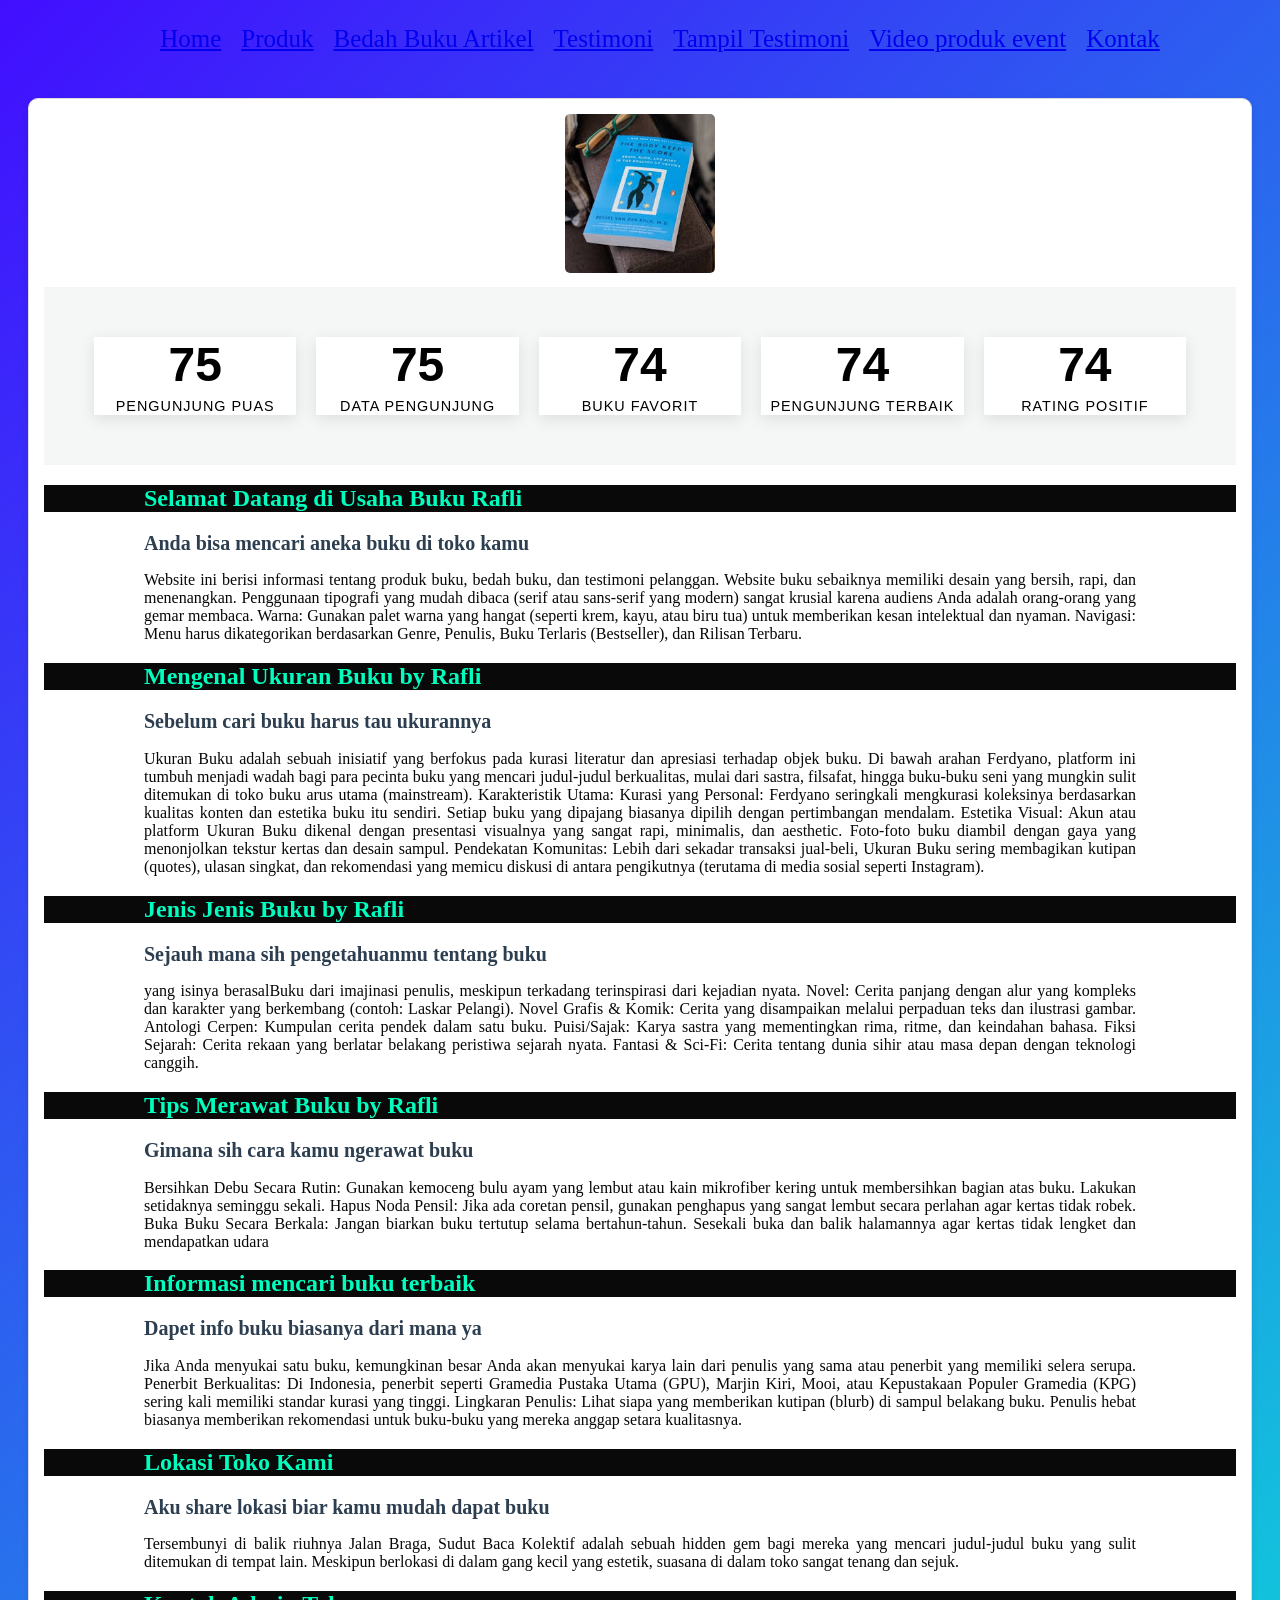
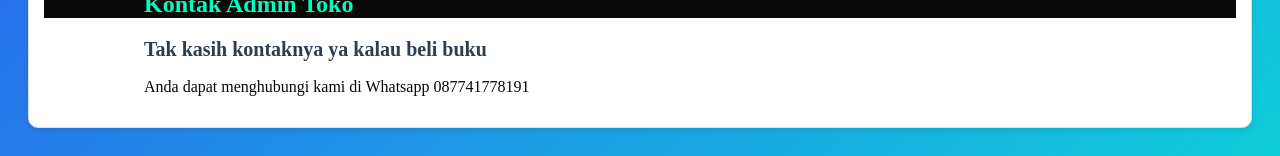
<file: Index.html>
<!DOCTYPE html>
<html lang="id">
<head>
<meta charset="UTF-8">
<meta name="viewport" content="width=device-width, initial-scale=1.0">
<title>Profile Usaha Buku Rafli</title>
<link rel ="stylesheet" href ="style.css"/>
<nav class="navbar">
  <ul>
    <li><a href="Index.html">Home</a></li>
    <li><a href="produk.html">Produk</a></li>
    <li><a href="Bedah Buku Artikel.html">Bedah Buku Artikel</a></li>
    <li><a href="Testimoni.html">Testimoni</a></li>
    <li><a href="Tampil Testimoni.html">Tampil Testimoni</a></li>
    <li><a href="Video Produk Event.html">Video produk event</a></li>
    <li><a href="Kontak.html">Kontak</a></li>
   </ul>
   </nav>
</head>
<body>
  <section class="daftar-produk">
  <div class="produk">
  <img src="Image/download.jfif">
 <div class="container">
  <div class="stat-card">
    <span class="counter" data-target="100">0</span>
    <span class="label">Pengunjung Puas</span>
  </div>

  <div class="stat-card">
    <span class="counter" data-target="99">0</span>
    <span class="label">Data Pengunjung</span>
  </div>

  <div class="stat-card">
    <span class="counter" data-target="99">0</span>
    <span class="label">Buku Favorit</span>
  </div>

  <div class="stat-card">
    <span class="counter" data-target="95">0</span>
    <span class="label">Pengunjung Terbaik</span>
  </div>

  <div class="stat-card">
    <span class="counter" data-target="99">0</span>
    <span class="label">Rating Positif</span>
  </div>
</div>
<script>
  const counters = document.querySelectorAll('.counter');
  
  counters.forEach(counter => {
    const updateCount = () => {
      const target = +counter.getAttribute('data-target');
      const count = +counter.innerText;
      
      // Mengatur durasi animasi agar halus
      const speed = 150; 
      const increment = target / speed;

      if (count < target) {
        counter.innerText = Math.ceil(count + increment);
        setTimeout(updateCount, 15);
      } else {
        counter.innerText = target;
      }
    };

    updateCount();
  });
</script>
    <h1>Selamat Datang di Usaha Buku Rafli</h1>
    <h2>Anda bisa mencari aneka buku di toko kamu</h2>
<p>Website ini berisi informasi tentang produk buku, bedah
buku, dan testimoni pelanggan. Website buku sebaiknya memiliki desain yang bersih, rapi, dan menenangkan. Penggunaan tipografi yang mudah dibaca (serif atau sans-serif yang modern) sangat krusial karena audiens Anda adalah orang-orang yang gemar membaca.
Warna: Gunakan palet warna yang hangat (seperti krem, kayu, atau biru tua) untuk memberikan kesan intelektual dan nyaman.
Navigasi: Menu harus dikategorikan berdasarkan Genre, Penulis, Buku Terlaris (Bestseller), dan Rilisan Terbaru.</p>

<h1>Mengenal Ukuran Buku by Rafli</h1>
 <h2>Sebelum cari buku harus tau ukurannya</h2>
<p>Ukuran Buku adalah sebuah inisiatif yang berfokus pada kurasi literatur dan apresiasi terhadap objek buku. Di bawah arahan Ferdyano, platform ini tumbuh menjadi wadah bagi para pecinta buku yang mencari judul-judul berkualitas, mulai dari sastra, filsafat, hingga buku-buku seni yang mungkin sulit ditemukan di toko buku arus utama (mainstream).
Karakteristik Utama:
Kurasi yang Personal: Ferdyano seringkali mengkurasi koleksinya berdasarkan kualitas konten dan estetika buku itu sendiri. Setiap buku yang dipajang biasanya dipilih dengan pertimbangan mendalam.
Estetika Visual: Akun atau platform Ukuran Buku dikenal dengan presentasi visualnya yang sangat rapi, minimalis, dan aesthetic. Foto-foto buku diambil dengan gaya yang menonjolkan tekstur kertas dan desain sampul.
Pendekatan Komunitas: Lebih dari sekadar transaksi jual-beli, Ukuran Buku sering membagikan kutipan (quotes), ulasan singkat, dan rekomendasi yang memicu diskusi di antara pengikutnya (terutama di media sosial seperti Instagram).</p>
<h1>Jenis Jenis Buku by Rafli</h1>
 <h2>Sejauh mana sih pengetahuanmu tentang buku</h2>
<p> yang isinya berasalBuku dari imajinasi penulis, meskipun terkadang terinspirasi dari kejadian nyata.
Novel: Cerita panjang dengan alur yang kompleks dan karakter yang berkembang (contoh: Laskar Pelangi).
Novel Grafis & Komik: Cerita yang disampaikan melalui perpaduan teks dan ilustrasi gambar.
Antologi Cerpen: Kumpulan cerita pendek dalam satu buku.
Puisi/Sajak: Karya sastra yang mementingkan rima, ritme, dan keindahan bahasa.
Fiksi Sejarah: Cerita rekaan yang berlatar belakang peristiwa sejarah nyata.
Fantasi & Sci-Fi: Cerita tentang dunia sihir atau masa depan dengan teknologi canggih.</p>
<h1>Tips Merawat Buku by Rafli</h1>
 <h2>Gimana sih cara kamu ngerawat buku</h2>
<p>Bersihkan Debu Secara Rutin: Gunakan kemoceng bulu ayam yang lembut atau kain mikrofiber kering untuk membersihkan bagian atas buku. Lakukan setidaknya seminggu sekali.
Hapus Noda Pensil: Jika ada coretan pensil, gunakan penghapus yang sangat lembut secara perlahan agar kertas tidak robek.
Buka Buku Secara Berkala: Jangan biarkan buku tertutup selama bertahun-tahun. Sesekali buka dan balik halamannya agar kertas tidak lengket dan mendapatkan udara</p>
<H1>Informasi mencari buku terbaik </H1>
 <h2>Dapet info buku biasanya dari mana ya</h2>
<p>Jika Anda menyukai satu buku, kemungkinan besar Anda akan menyukai karya lain dari penulis yang sama atau penerbit yang memiliki selera serupa.
Penerbit Berkualitas: Di Indonesia, penerbit seperti Gramedia Pustaka Utama (GPU), Marjin Kiri, Mooi, atau Kepustakaan Populer Gramedia (KPG) sering kali memiliki standar kurasi yang tinggi.
Lingkaran Penulis: Lihat siapa yang memberikan kutipan (blurb) di sampul belakang buku. Penulis hebat biasanya memberikan rekomendasi untuk buku-buku yang mereka anggap setara kualitasnya.</p>
<h1>Lokasi Toko Kami</h1>
 <h2>Aku share lokasi biar kamu mudah dapat buku</h2>
<p>Tersembunyi di balik riuhnya Jalan Braga, Sudut Baca Kolektif adalah sebuah hidden gem bagi mereka yang mencari judul-judul buku yang sulit ditemukan di tempat lain. Meskipun berlokasi di dalam gang kecil yang estetik, suasana di dalam toko sangat tenang dan sejuk.</p>
<h1>Kontak Admin Toko</h1>
 <h2>Tak kasih kontaknya ya kalau beli buku</h2>
<p>Anda dapat menghubungi kami di Whatsapp 087741778191</p>
</body>
</html>
</file>
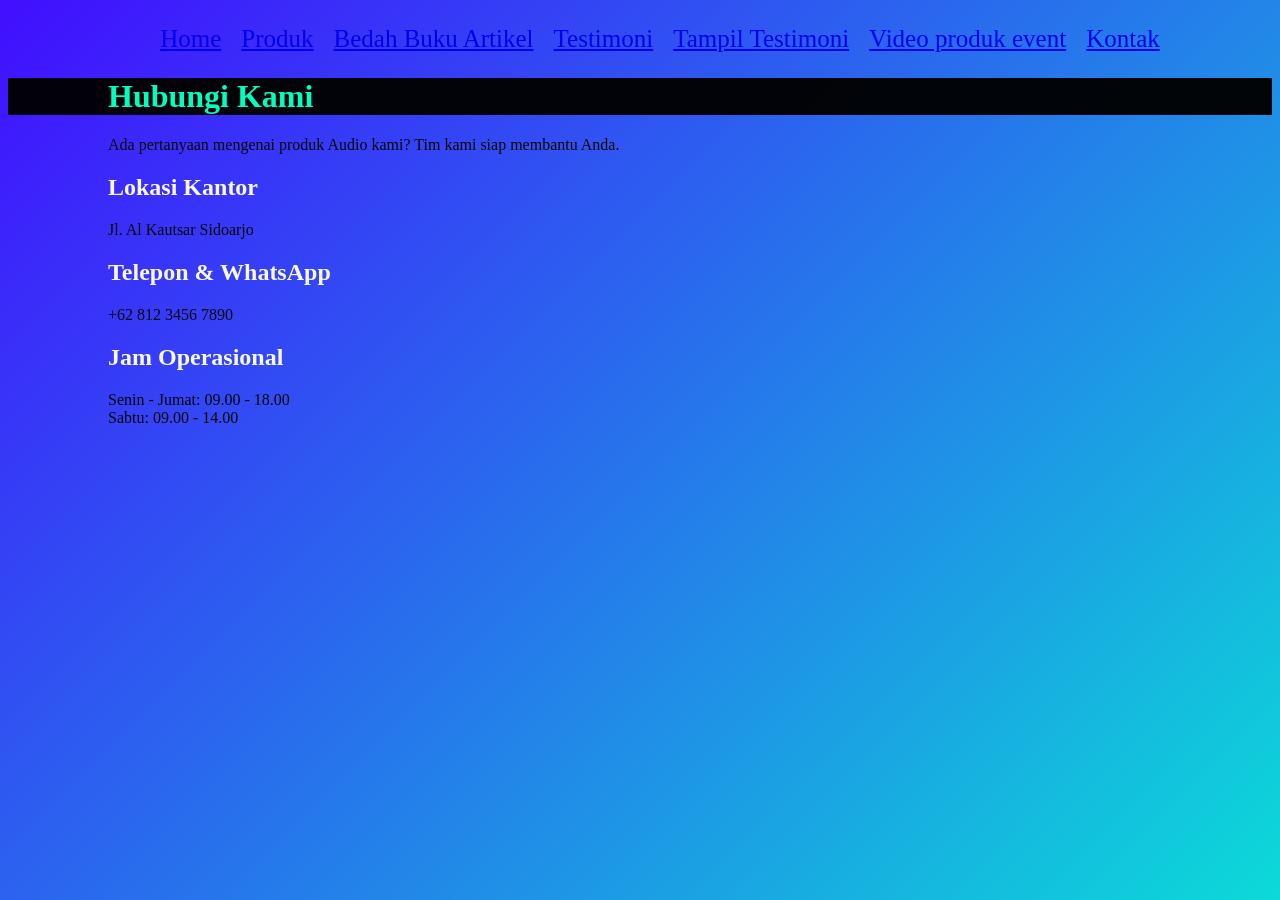
<file: Kontak.html>
<!DOCTYPE html>
<html lang="id">
<head>
<meta charset="UTF-8">
<meta name="viewport" content="width=device-width, initial-scale=1.0">
<title>Profile Usaha Buku Rafli</title>
<link rel ="stylesheet" href ="style.css"/>
<nav class="navbar">
  <ul>
    <li><a href="Index.html">Home</a></li>
    <li><a href="produk.html">Produk</a></li>
    <li><a href="Bedah Buku Artikel.html">Bedah Buku Artikel</a></li>
    <li><a href="Testimoni.html">Testimoni</a></li>
    <li><a href="Tampil Testimoni.html">Tampil Testimoni</a></li>
    <li><a href="Video Produk Event.html">Video produk event</a></li>
    <li><a href="Kontak.html">Kontak</a></li>
   </ul>
   </nav>
</head>
<body>
    <div class="contact-wrapper">
    <div class="contact-header">
        <h1>Hubungi Kami</h1>
        <p>Ada pertanyaan mengenai produk Audio kami? Tim kami siap membantu Anda.</p>
    </div>

    <div class="contact-grid">
        <div class="info-side">
            <div class="info-box">
                <i class="fas fa-location-dot"></i>
                <div>
                    <h2>Lokasi Kantor</h2>
                    <p>Jl. Al Kautsar Sidoarjo</p>
                </div>
            </div>

            <div class="info-box">
                <i class="fas fa-phone"></i>
                <div>
                    <h2>Telepon & WhatsApp</h2>
                    <p>+62 812 3456 7890</p>
                </div>
            </div>

            <div class="info-box">
                <i class="fas fa-clock"></i>
                <div>
                    <h2>Jam Operasional</h2>
                    <p>Senin - Jumat: 09.00 - 18.00<br>Sabtu: 09.00 - 14.00</p>
                </div>
            </div>


        </div>

    <div class="map-container">
        <iframe src="https://www.google.com/maps/embed?pb=!1m18!1m12!1m3!1d3957.1472856424264!2d112.6455903748651!3d-7.38754789262208!2m3!1f0!2f0!3f0!3m2!1i1024!2i768!4f13.1!3m3!1m2!1s0x2dd7e2f40676d005%3A0x26e010ff086e0f22!2sPesantren%20Al%20Kautsar%20Sidoarjo!5e0!3m2!1sid!2sid!4v1709360000000!5m2!1sid!2sid"width="100%" height="300" style="border:0;" allowfullscreen="" loading="lazy"></iframe>
    </div>
</div>
</body>
</file>
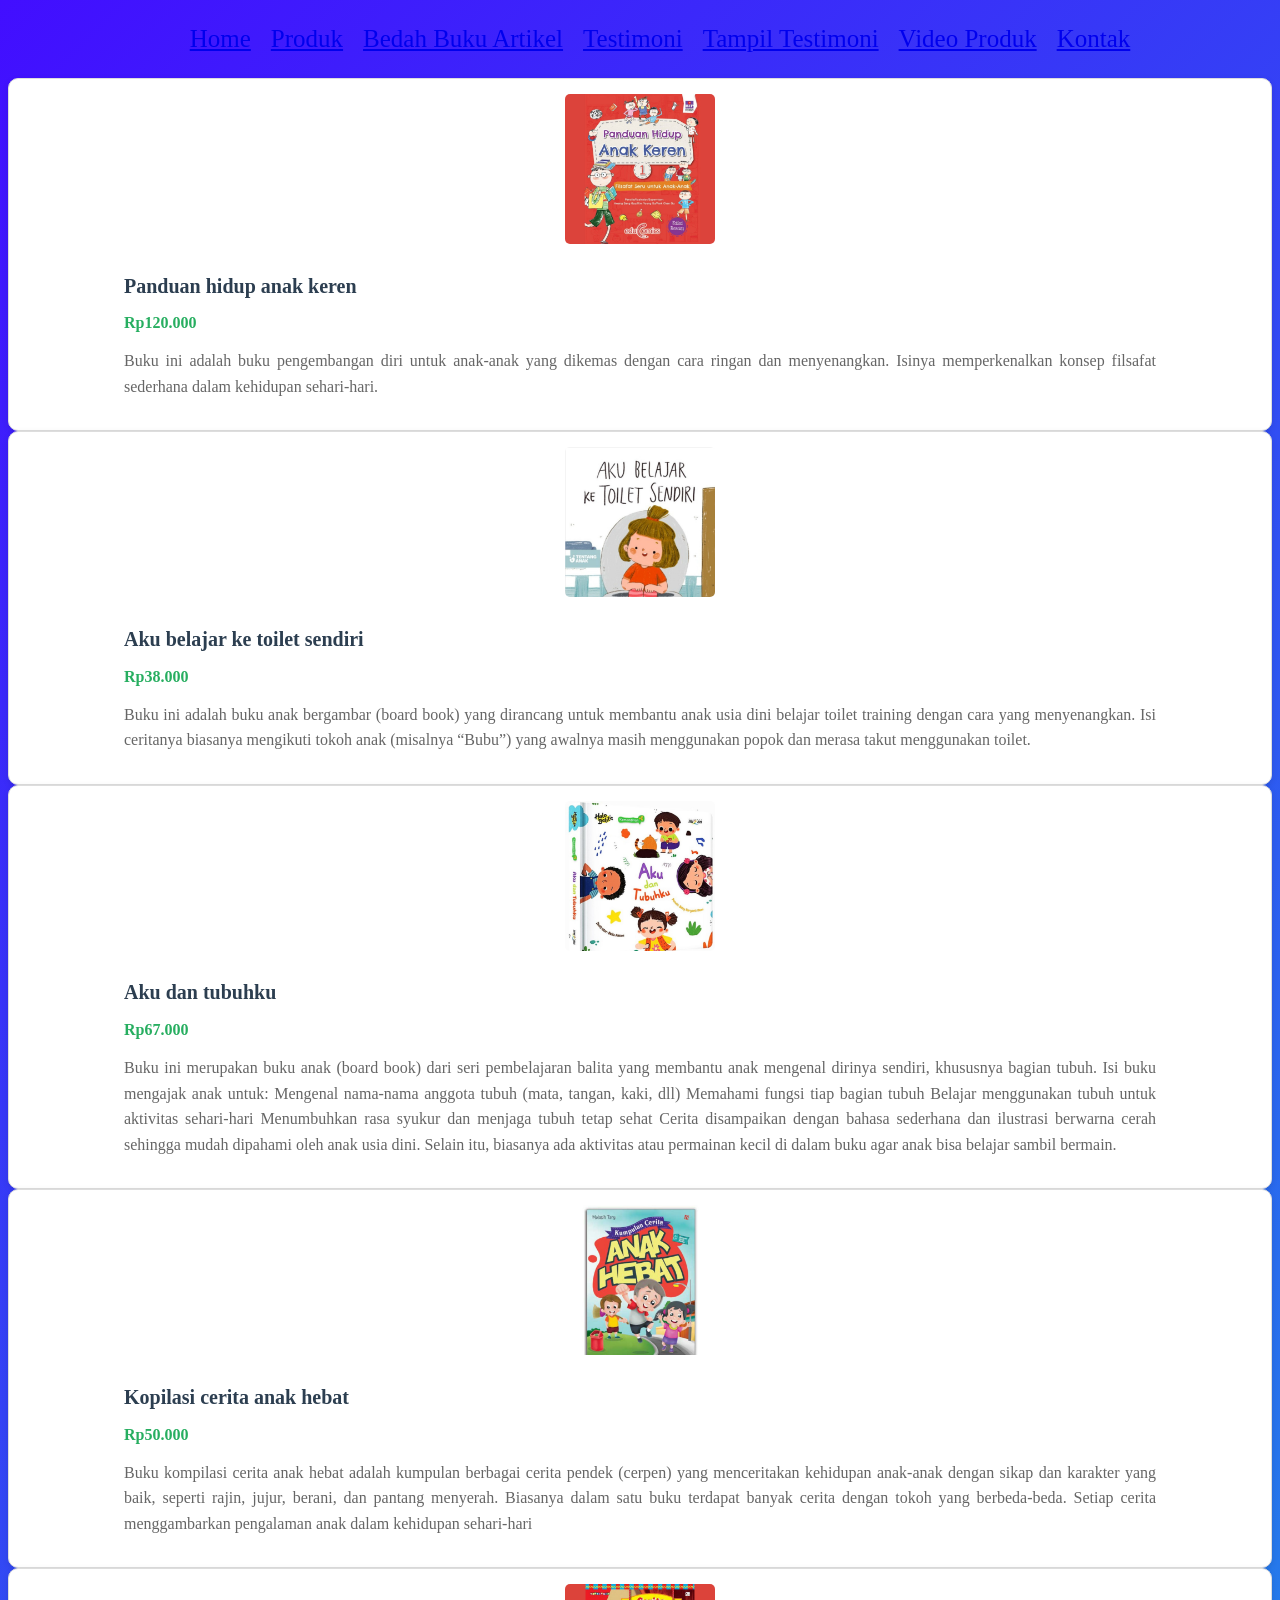
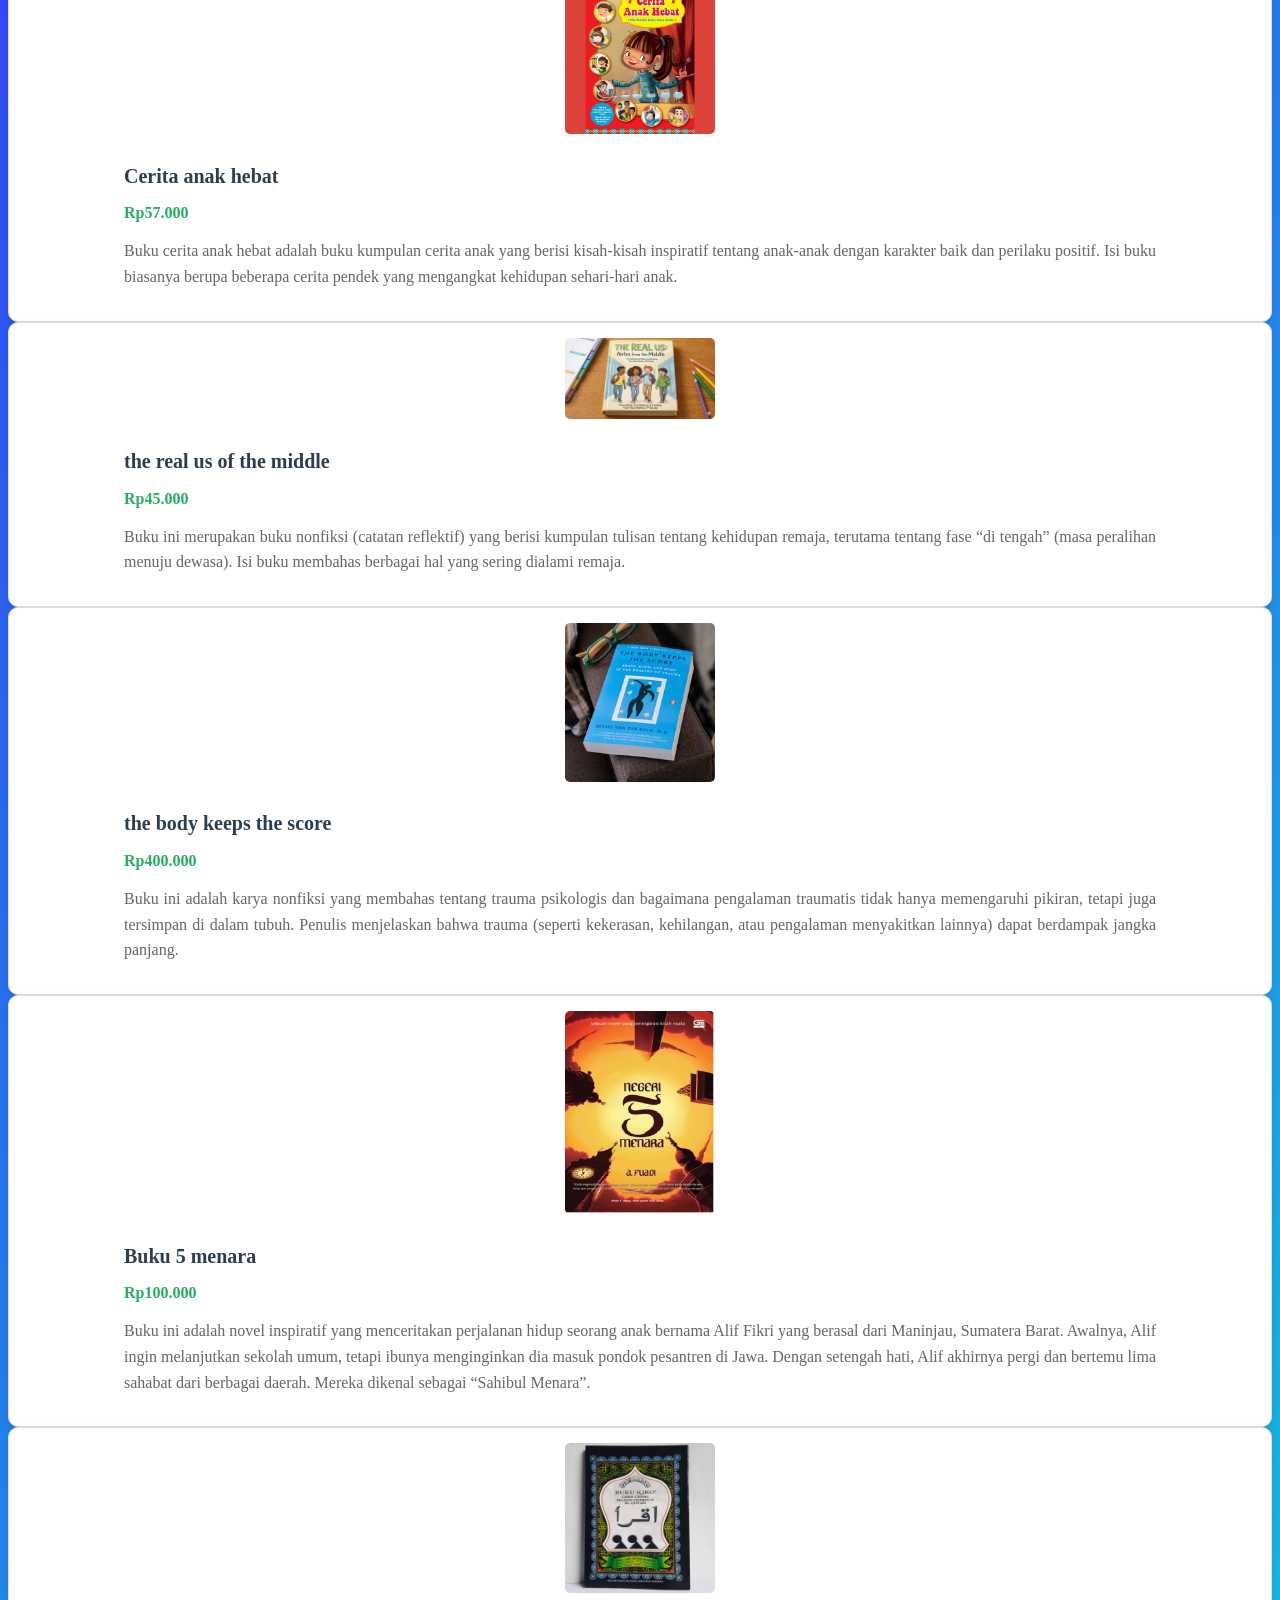
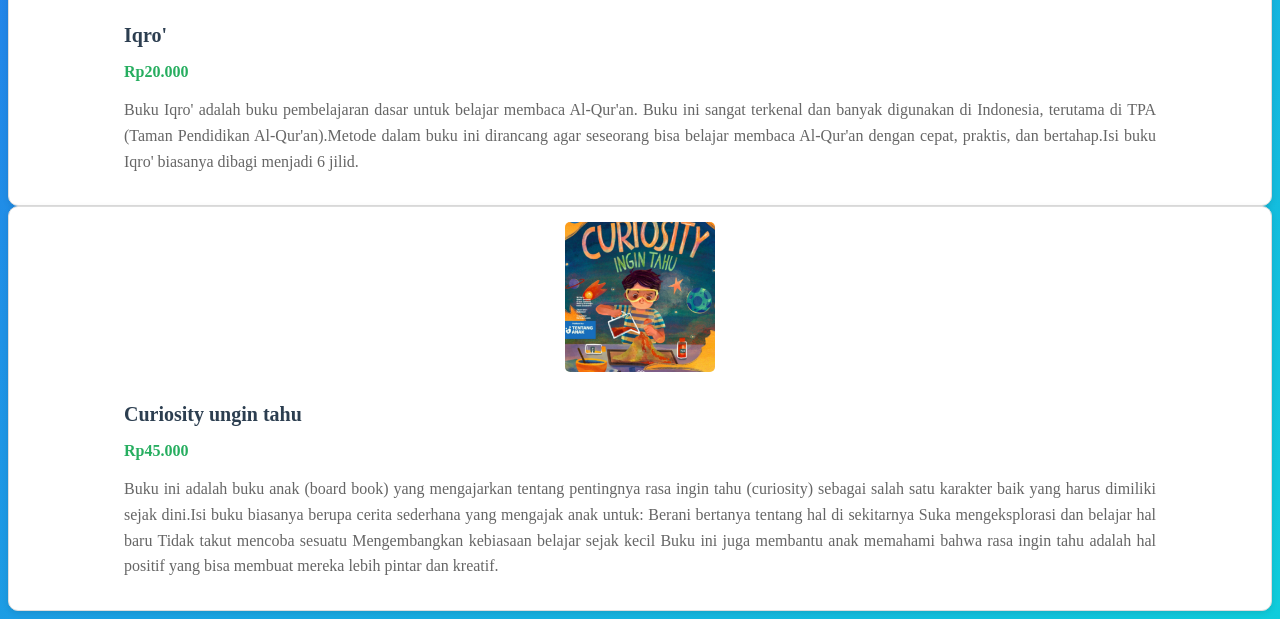
<file: Produk.html>
<!DOCTYPE html>
<html lang="id">
<head>
<meta charset="UTF-8">
<meta name="viewport" content="width=device-width, initial-scale=1.0">
<title>Profile Usaha Buku Ferdyano</title>
<link rel ="stylesheet" href ="style.css"/>
<nav class="navbar">
  <ul>
    <li><a href="index.html">Home</a></li>
    <li><a href="Produk.html">Produk</a></li>
       <li><a href="Bedah Buku Artikel.html">Bedah Buku Artikel</a></li>
       <li><a href="Testimoni.html">Testimoni</a></li>
       <li><a href="Tampil Testimoni.html">Tampil Testimoni</a></li>
       <li><a href="Video Produk.html">Video Produk</a></li>
       <li><a href="Kontak.html">Kontak</a></li>
  </ul>
</nav>
</head>
<body>
  <div class="produk"> 
<img src="Image/gambar buku anak.jpg" alt="Buku 1" />
<h2>Panduan hidup anak keren</h2>
<p class="harga">Rp120.000</p> 
<p class="deskripsi">Buku ini adalah buku pengembangan diri untuk anak-anak yang dikemas dengan cara ringan dan menyenangkan. Isinya memperkenalkan konsep filsafat sederhana dalam kehidupan sehari-hari.</p>

</div>
  

  <div class="produk"> 
<img src="Image/gambar buku anak 2.jpg" alt="Buku 2" />
<h2>Aku belajar ke toilet sendiri</h2>
<p class="harga">Rp38.000</p> 
<p class="deskripsi">Buku ini adalah buku anak bergambar (board book) yang dirancang untuk membantu anak usia dini belajar toilet training dengan cara yang menyenangkan.

Isi ceritanya biasanya mengikuti tokoh anak (misalnya “Bubu”) yang awalnya masih menggunakan popok dan merasa takut menggunakan toilet.</p>

</div>


  <div class="produk"> 
<img src="Image/gambar buku anak 3.jpg" alt="Buku 3" />
<h2>Aku dan tubuhku</h2>
<p class="harga">Rp67.000</p> 
<p class="deskripsi">Buku ini merupakan buku anak (board book) dari seri pembelajaran balita yang membantu anak mengenal dirinya sendiri, khususnya bagian tubuh.

Isi buku mengajak anak untuk:

Mengenal nama-nama anggota tubuh (mata, tangan, kaki, dll)

Memahami fungsi tiap bagian tubuh

Belajar menggunakan tubuh untuk aktivitas sehari-hari

Menumbuhkan rasa syukur dan menjaga tubuh tetap sehat

Cerita disampaikan dengan bahasa sederhana dan ilustrasi berwarna cerah sehingga mudah dipahami oleh anak usia dini. Selain itu, biasanya ada aktivitas atau permainan kecil di dalam buku agar anak bisa belajar sambil bermain.</p>

</div>


  <div class="produk"> 
<img src="Image/Buku Gambar Anak 4.png" alt="Buku 4" />
<h2>Kopilasi cerita anak hebat</h2>
<p class="harga">Rp50.000</p> 
<p class="deskripsi">Buku kompilasi cerita anak hebat adalah kumpulan berbagai cerita pendek (cerpen) yang menceritakan kehidupan anak-anak dengan sikap dan karakter yang baik, seperti rajin, jujur, berani, dan pantang menyerah.

Biasanya dalam satu buku terdapat banyak cerita dengan tokoh yang berbeda-beda. Setiap cerita menggambarkan pengalaman anak dalam kehidupan sehari-hari</p>

</div>

 <div class="produk"> 
<img src="Image/Buku Gambar Anak 5 - Copy.png" alt="Buku 5" />
<h2>Cerita anak hebat</h2>
<p class="harga">Rp57.000</p> 
<p class="deskripsi">Buku cerita anak hebat adalah buku kumpulan cerita anak yang berisi kisah-kisah inspiratif tentang anak-anak dengan karakter baik dan perilaku positif.

Isi buku biasanya berupa beberapa cerita pendek yang mengangkat kehidupan sehari-hari anak.</p>

</div>

  <div class="produk"> 
<img src="Image/Gemini_Generated_Image_mf0aoumf0aoumf0a.png" alt="Buku 6" />
<h2>the real us of the middle</h2>
<p class="harga">Rp45.000</p> 
<p class="deskripsi">Buku ini merupakan buku nonfiksi (catatan reflektif) yang berisi kumpulan tulisan tentang kehidupan remaja, terutama tentang fase “di tengah” (masa peralihan menuju dewasa).

Isi buku membahas berbagai hal yang sering dialami remaja.</p>

</div>

  <div class="produk"> 
<img src="Image/download.jfif" alt="Buku 7" />
<h2>the body keeps the score</h2>
<p class="harga">Rp400.000</p> 
<p class="deskripsi">Buku ini adalah karya nonfiksi yang membahas tentang trauma psikologis dan bagaimana pengalaman traumatis tidak hanya memengaruhi pikiran, tetapi juga tersimpan di dalam tubuh.

Penulis menjelaskan bahwa trauma (seperti kekerasan, kehilangan, atau pengalaman menyakitkan lainnya) dapat berdampak jangka panjang.</p>

</div>

 <div class="produk"> 
<img src="Image/Buku 5 Menara.jpg" alt="Buku 8" />
<h2>Buku 5 menara</h2>
<p class="harga">Rp100.000</p> 
<p class="deskripsi">Buku ini adalah novel inspiratif yang menceritakan perjalanan hidup seorang anak bernama Alif Fikri yang berasal dari Maninjau, Sumatera Barat.

Awalnya, Alif ingin melanjutkan sekolah umum, tetapi ibunya menginginkan dia masuk pondok pesantren di Jawa. Dengan setengah hati, Alif akhirnya pergi dan bertemu lima sahabat dari berbagai daerah. Mereka dikenal sebagai “Sahibul Menara”.</p>

</div>

 <div class="produk"> 
<img src="Image/buku iqro.jpg" alt="Buku 9" />
<h2>Iqro'</h2>
<p class="harga">Rp20.000</p> 
<p class="deskripsi">Buku Iqro' adalah buku pembelajaran dasar untuk belajar membaca Al-Qur'an. Buku ini sangat terkenal dan banyak digunakan di Indonesia, terutama di TPA (Taman Pendidikan Al-Qur'an).Metode dalam buku ini dirancang agar seseorang bisa belajar membaca Al-Qur'an dengan cepat, praktis, dan bertahap.Isi buku Iqro' biasanya dibagi menjadi 6 jilid.</p>

</div>

<div class="produk"> 
<img src="Image/gambar umum.jpg" alt="Buku 10" />
<h2>Curiosity ungin tahu</h2>
<p class="harga">Rp45.000</p> 
<p class="deskripsi">Buku ini adalah buku anak (board book) yang mengajarkan tentang pentingnya rasa ingin tahu (curiosity) sebagai salah satu karakter baik yang harus dimiliki sejak dini.Isi buku biasanya berupa cerita sederhana yang mengajak anak untuk: Berani bertanya tentang hal di sekitarnya Suka mengeksplorasi dan belajar hal baru Tidak takut mencoba sesuatu Mengembangkan kebiasaan belajar sejak kecil Buku ini juga membantu anak memahami bahwa rasa ingin tahu adalah hal positif yang bisa membuat mereka lebih pintar dan kreatif.</p>

</div>



</body>
</html>
</file>
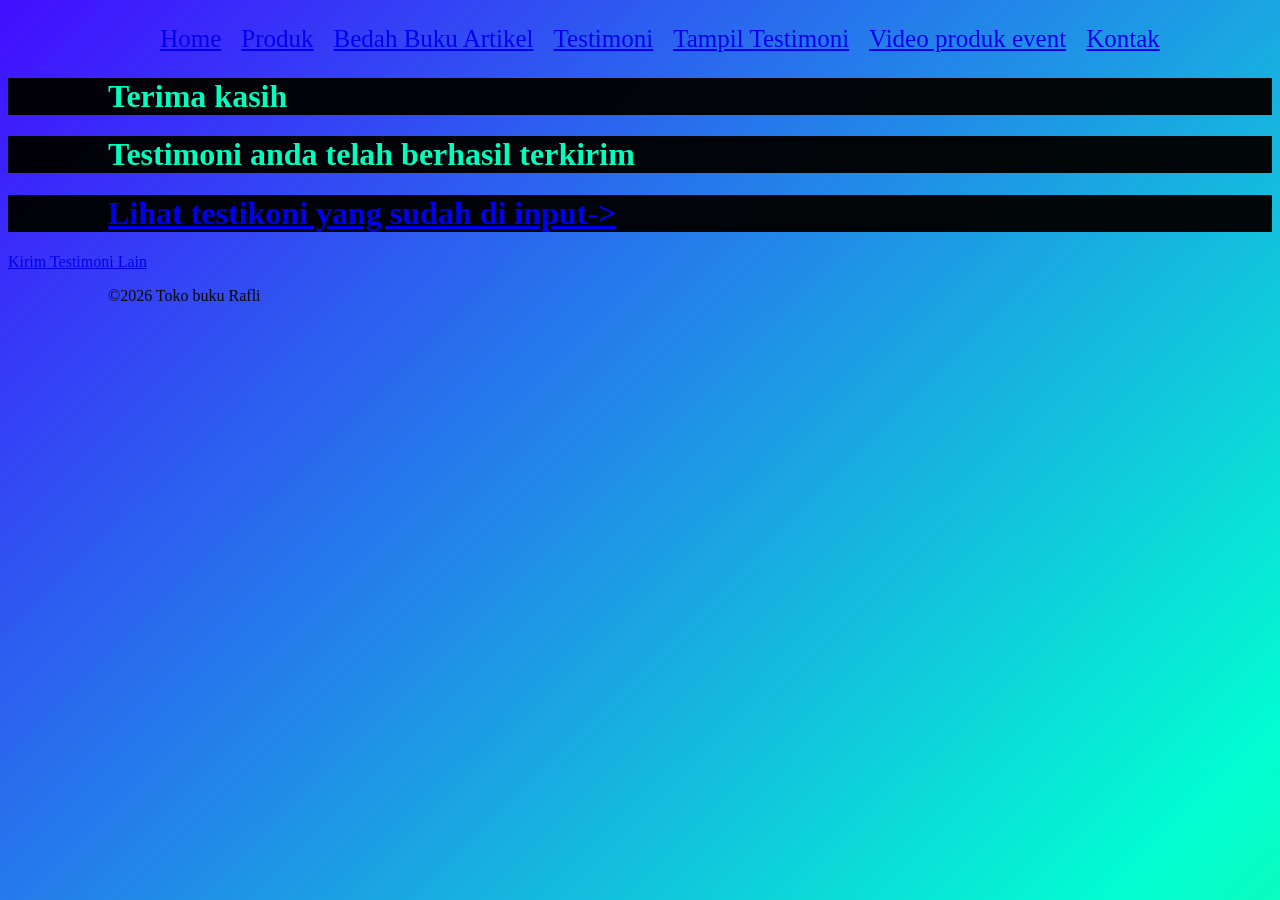
<file: Proses Testimoni.html>
<!DOCTYPE html>
<html lang="id">
<head>
<meta charset="UTF-8">
<meta name="viewport" content="width=device-width, initial-scale=1.0">
<title>Profile Usaha Buku Rafli</title>
<link rel ="stylesheet" href ="style.css"/>
<nav class="navbar">
  <ul>
    <li><a href="Index.html">Home</a></li>
    <li><a href="produk.html">Produk</a></li>
    <li><a href="Bedah Buku Artikel.html">Bedah Buku Artikel</a></li>
    <li><a href="Testimoni.html">Testimoni</a></li>
    <li><a href="Tampil Testimoni.html">Tampil Testimoni</a></li>
    <li><a href="Video Produk Event.html">Video produk event</a></li>
    <li><a href="Kontak.html">Kontak</a></li>
  </ul>
</nav>
</head>

<body>
    <main class="konfirmasi">
        <h1>Terima kasih</h1>
        <h1>Testimoni anda telah berhasil terkirim</h1>
        <h1><a  href="Tampil Testimoni.html">Lihat testikoni yang sudah di input-></a></h1>
        <section class="testimoni-terkirim"></section>
        <a href="Testimoni.html">Kirim Testimoni Lain</a>
    </main>

    <footer>
        <p>&copy;2026 Toko buku Rafli</p>
    </footer>

    
</body>
</html>
</file>
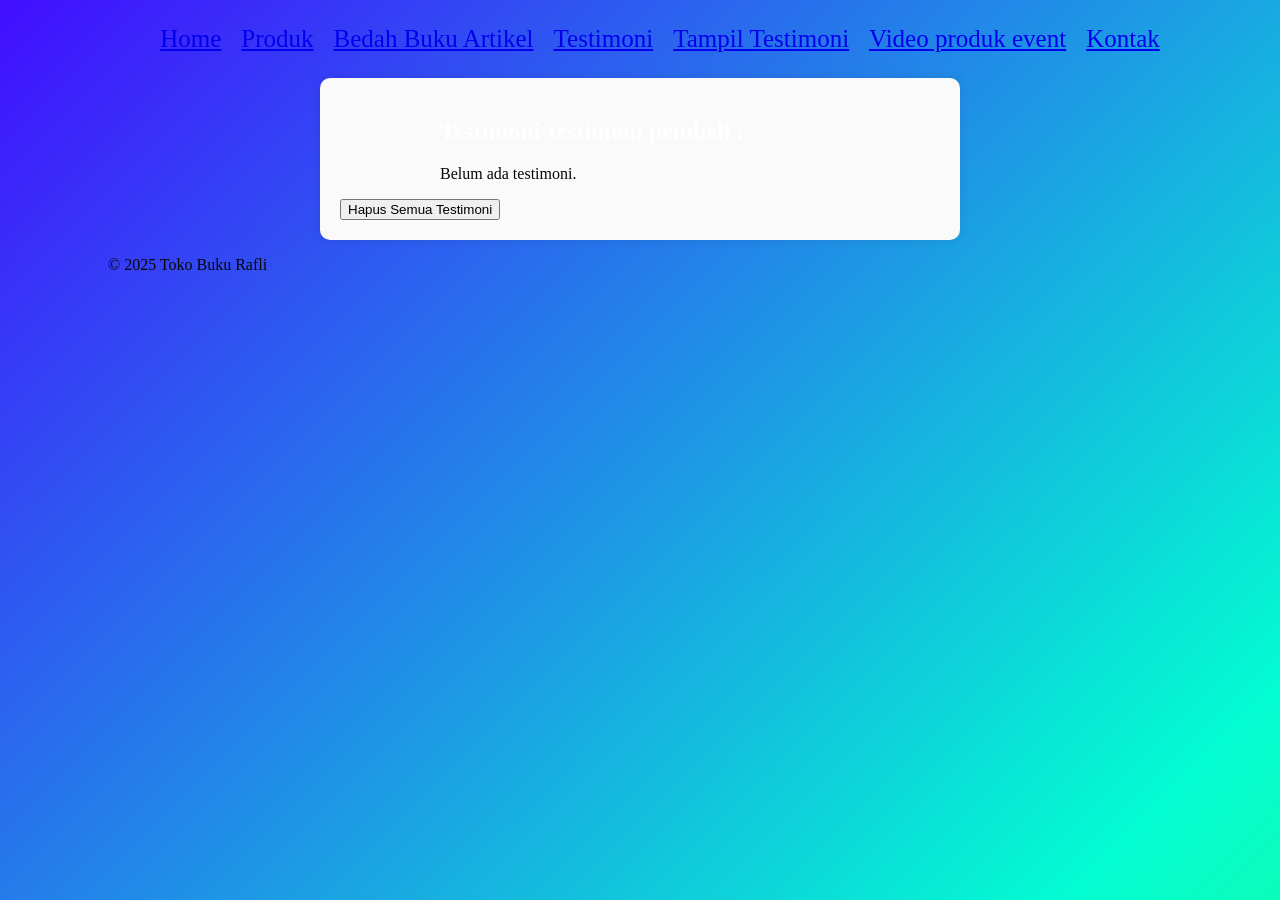
<file: Tampil Testimoni.html>
<!DOCTYPE html>
<html lang="id">
<head>
<meta charset="UTF-8">
<meta name="viewport" content="width=device-width, initial-scale=1.0">
<title>Profile Usaha Buku Rafli</title>
<link rel ="stylesheet" href ="style.css"/>
<nav class="navbar">
  <ul>
    <li><a href="Index.html">Home</a></li>
    <li><a href="produk.html">Produk</a></li>
    <li><a href="Bedah Buku Artikel.html">Bedah Buku Artikel</a></li>
    <li><a href="Testimoni.html">Testimoni</a></li>
    <li><a href="Tampil Testimoni.html">Tampil Testimoni</a></li>
    <li><a href="Video Produk Event.html">Video produk event</a></li>
    <li><a href="Kontak.html">Kontak</a></li>
  </ul>
</nav>
</head>
<body>
<main class="formulir">
    <h2>Testimoni-testimoni pembeli :</h2>
    <div id="daftarTestimoni"></div>
    <button id="hapusSemua">Hapus Semua Testimoni</button>
  </div>

    <section>
    <div id="daftarTestimoni"></div>
    </section>
  </main>

  <footer>
    <p>&copy; 2025 Toko Buku Rafli</p>
  </footer>

   <script>
    const container = document.getElementById('daftarTestimoni');
    const testimoniList = JSON.parse(localStorage.getItem('testimoniList')) || [];

    if (testimoniList.length === 0) {
      container.innerHTML = "<p>Belum ada testimoni.</p>";
    } else {
      testimoniList.forEach((t, i) => {
        const el = document.createElement('div');
        el.className = 'testimoni-box';
        el.innerHTML = `
          <p><strong>Nama:</strong> ${t.nama}</p>
          <p><strong>Email:</strong> ${t.email}</p>
          <p><strong>nomor wa:</strong> ${t.nomorwa}</p>
          <p><strong>Buku favorit:</strong> ${t.bukufavorit}</p>
          <p><strong>Pesan:</strong> ${t.pesan}</p>
        `;
        container.appendChild(el);
      });
    }


      document.getElementById("hapusSemua").addEventListener("click", function() {
      const konfirmasi = confirm("Apakah Anda yakin ingin menghapus semua testimoni?");
      if (konfirmasi) {
        localStorage.removeItem("testimoniList");
        location.reload();
         
      }
       });
  </script>
</body>
</html>
</file>
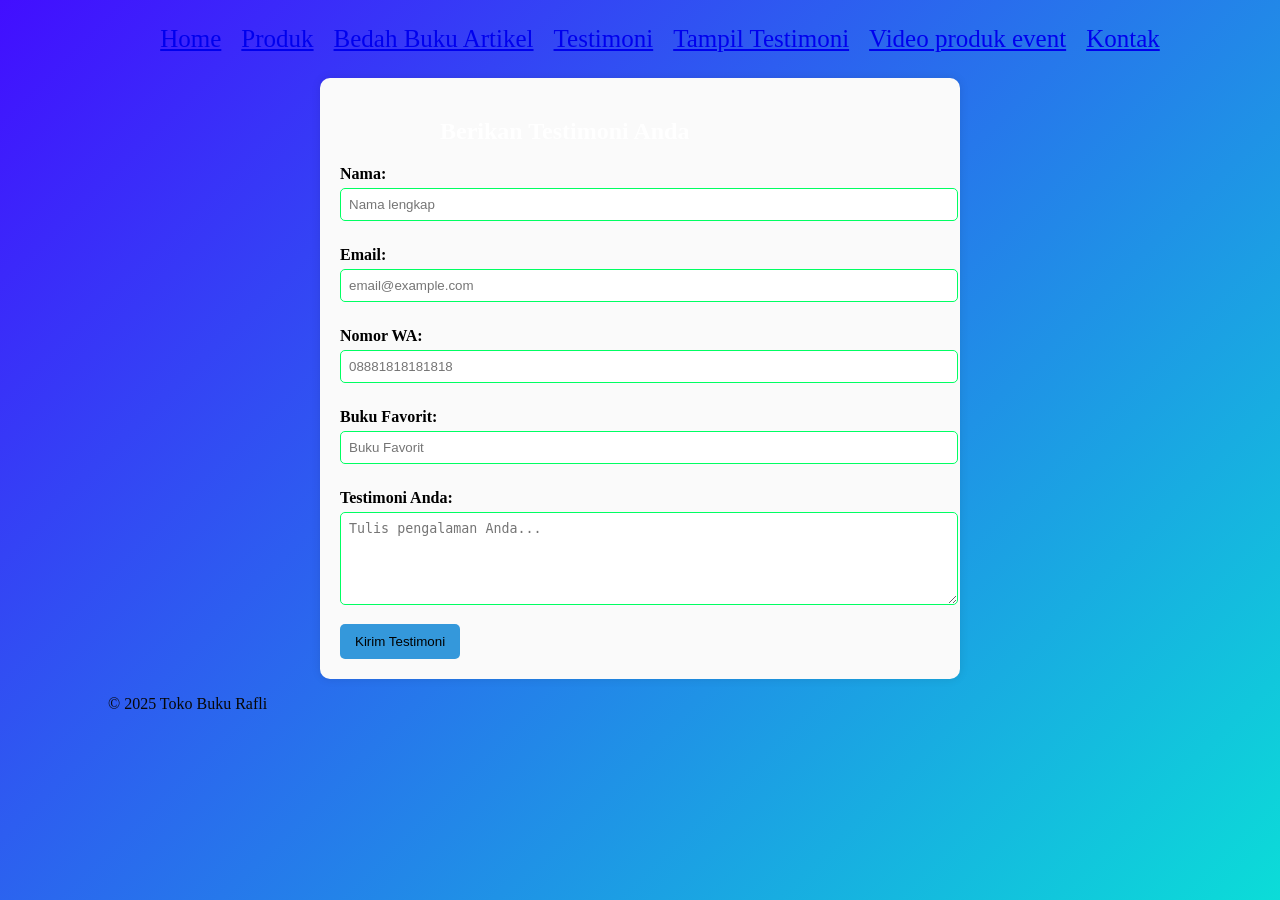
<file: Testimoni.html>
<!DOCTYPE html>
<html lang="id">
<head>
<meta charset="UTF-8">
<meta name="viewport" content="width=device-width, initial-scale=1.0">
<title>Profile Usaha Buku Ferdyano</title>
<link rel ="stylesheet" href ="style.css"/>
<nav class="navbar">
  <ul>
    <li><a href="Index.html">Home</a></li>
    <li><a href="produk.html">Produk</a></li>
    <li><a href="Bedah Buku Artikel.html">Bedah Buku Artikel</a></li>
    <li><a href="Testimoni.html">Testimoni</a></li>
    <li><a href="Tampil Testimoni.html">Tampil Testimoni</a></li>
    <li><a href="Video Produk Event.html">Video produk event</a></li>
    <li><a href="Kontak.html">Kontak</a></li>
   </ul>
   </nav>
</head>
<body>
<main class="formulir">
    <h2>Berikan Testimoni Anda</h2>
    <form id="formTestimoni">
      <label for="nama">Nama:</label>
      <input type="text" id="nama" name="nama" required placeholder="Nama lengkap">

      <label for="email">Email:</label>
      <input type="email" id="email" name="email" required placeholder="email@example.com">

      <label for="Nomor Wa">Nomor WA:</label>
      <input type="Nomor Wa" id="Nomor Wa" name="Nomor Wa" required placeholder="08881818181818">

       <label for="Buku Favorit">Buku Favorit:</label>
      <input type="Buku Favorit" id="Buku Favorit" name="Buku Favorit" required placeholder="Buku Favorit">

      <label for="pesan">Testimoni Anda:</label>
      <textarea id="pesan" name="pesan" required placeholder="Tulis pengalaman Anda..." rows="5"></textarea>

      <button type="submit">Kirim Testimoni</button>
    </form>
  </main>

  <footer>
    <p>&copy; 2025 Toko Buku Rafli</p>
  </footer>

  <script>
    document.getElementById('formTestimoni').addEventListener('submit', function(e) {
      e.preventDefault();

      const nama = document.getElementById('nama').value;
      const email = document.getElementById('email').value;
      const nomorwa = document.getElementById('nomor wa').value;
      const bukufavorit = document.getElementById('buku favorit');
      const pesan = document.getElementById('pesan').value;

      const dataBaru = { nama, email, pesan };

      // Ambil list dari localStorage
      const testimoniList = JSON.parse(localStorage.getItem('testimoniList')) || [];

      // Tambahkan testimoni baru
      testimoniList.push(dataBaru);

      // Simpan kembali ke localStorage
      localStorage.setItem('testimoniList', JSON.stringify(testimoniList));

      // Arahkan ke halaman konfirmasi
      window.location.href = 'Proses Testimoni.html';
    });
  </script>

</body>
</html>
</file>
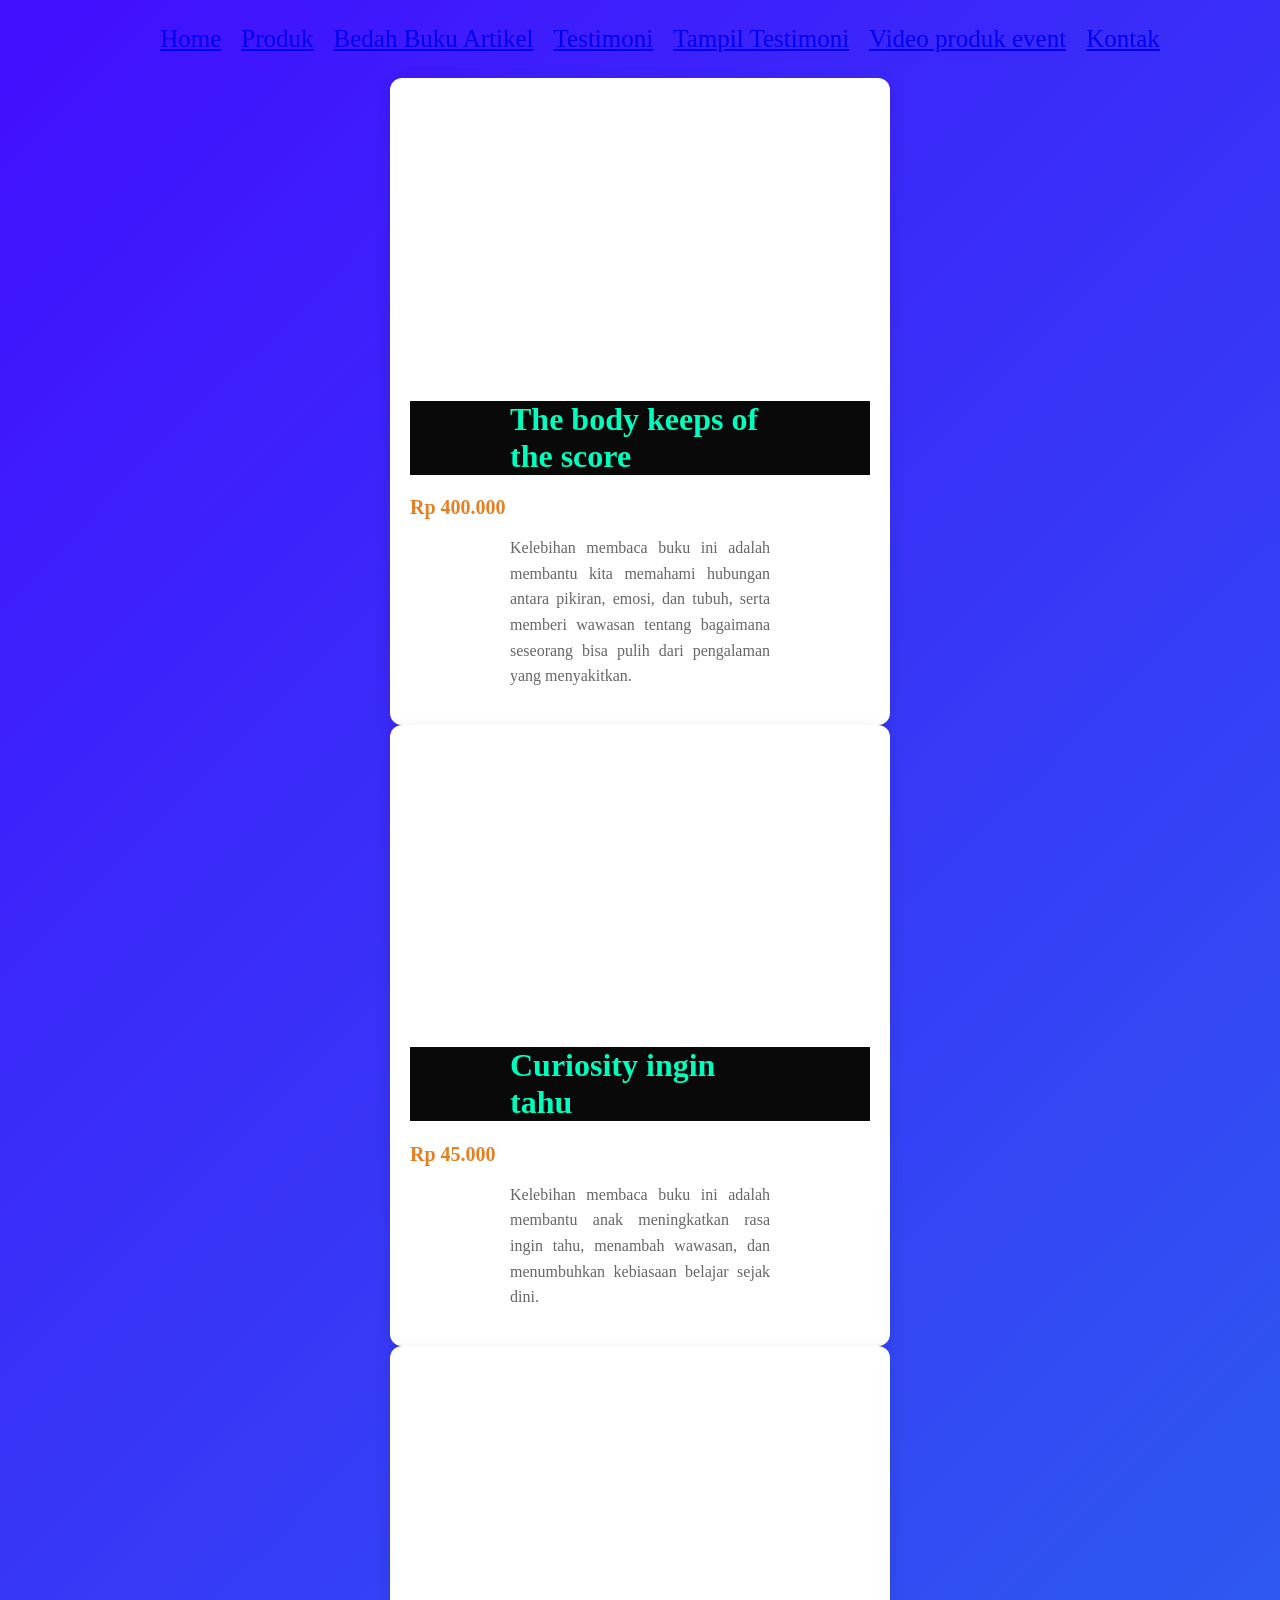
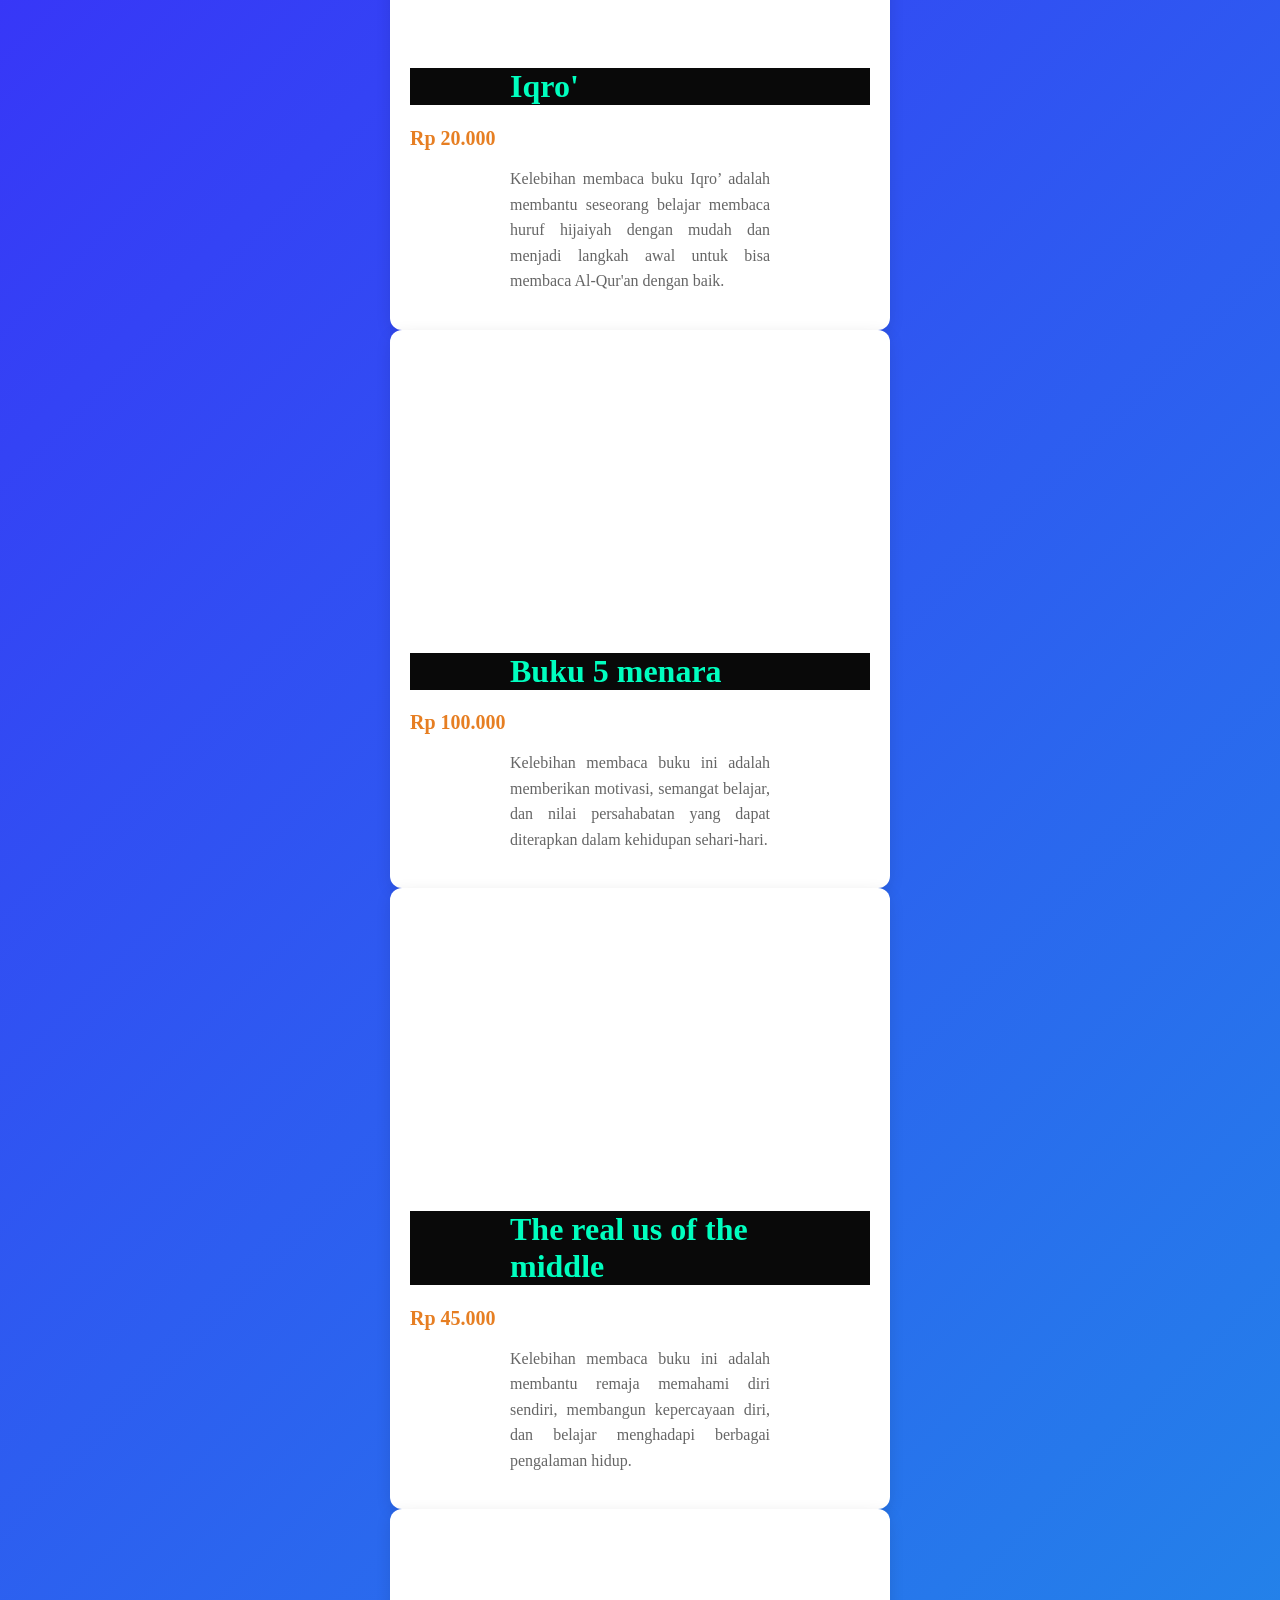
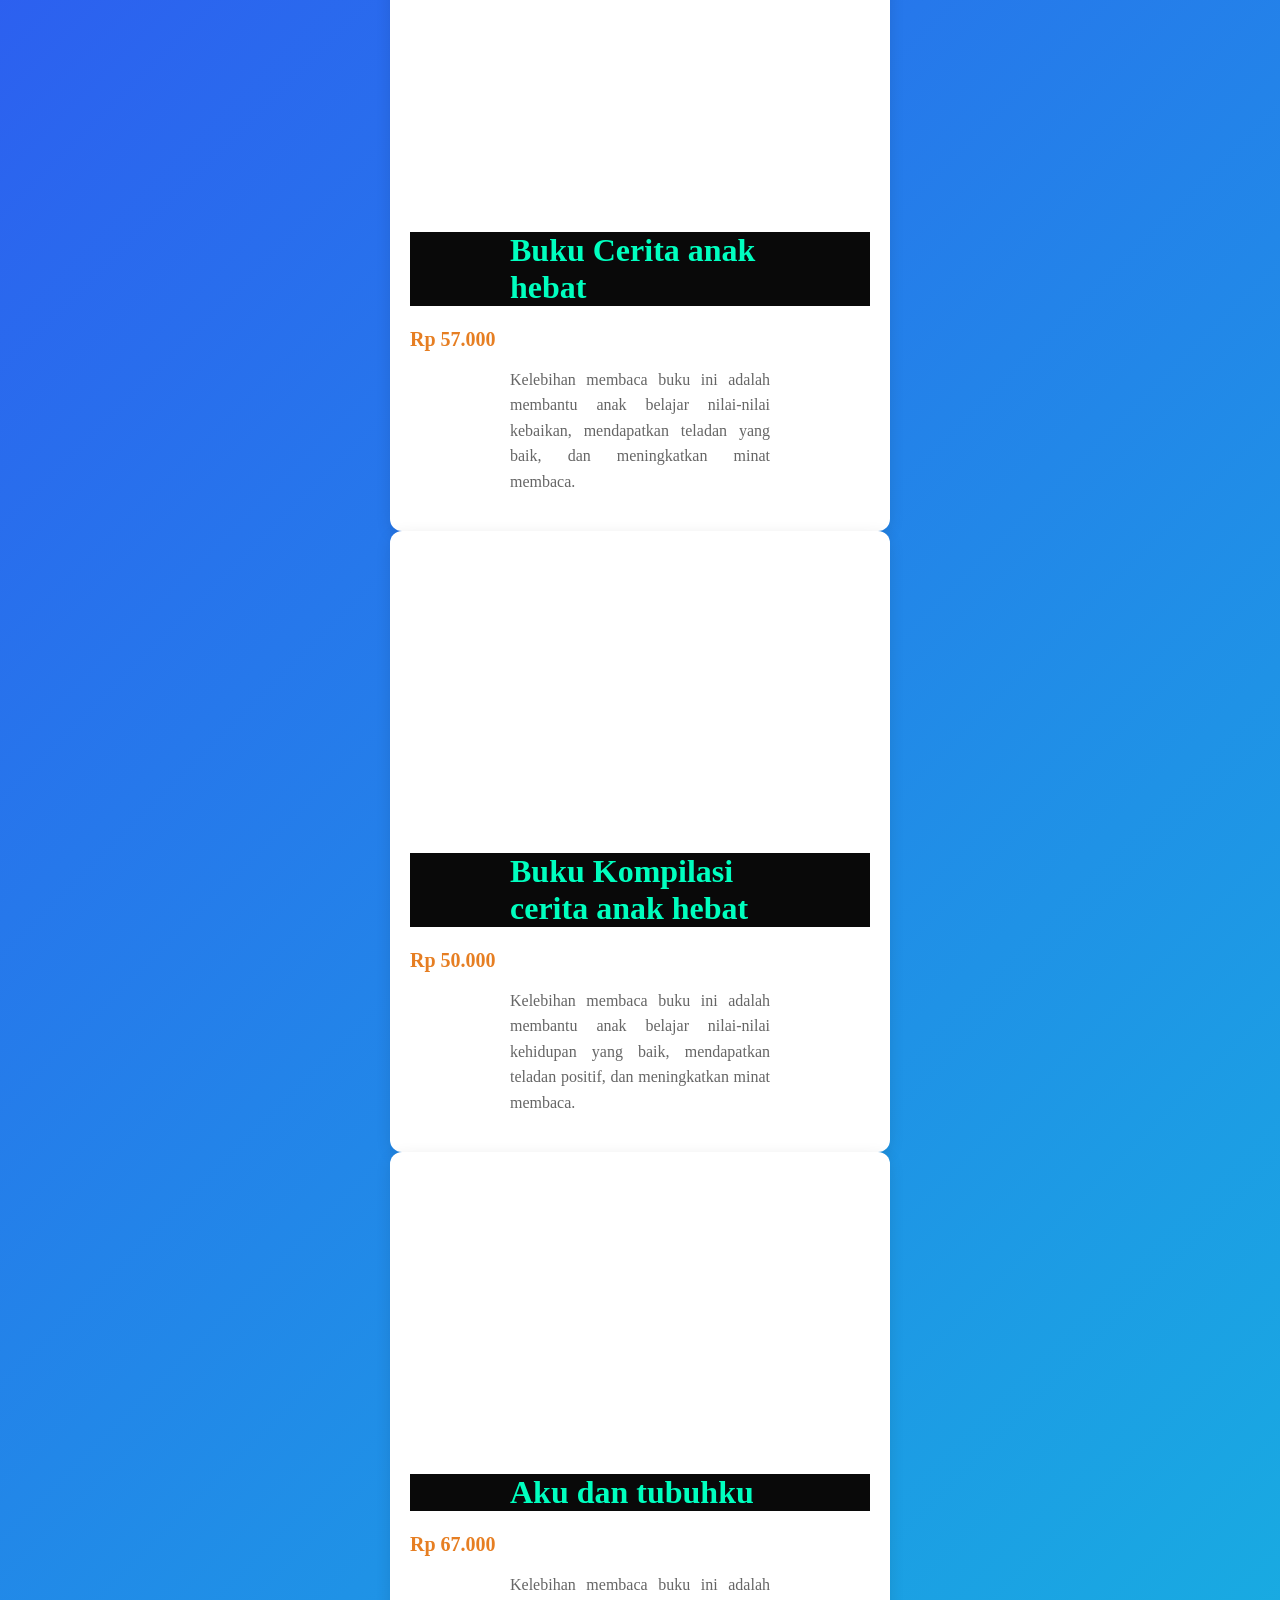
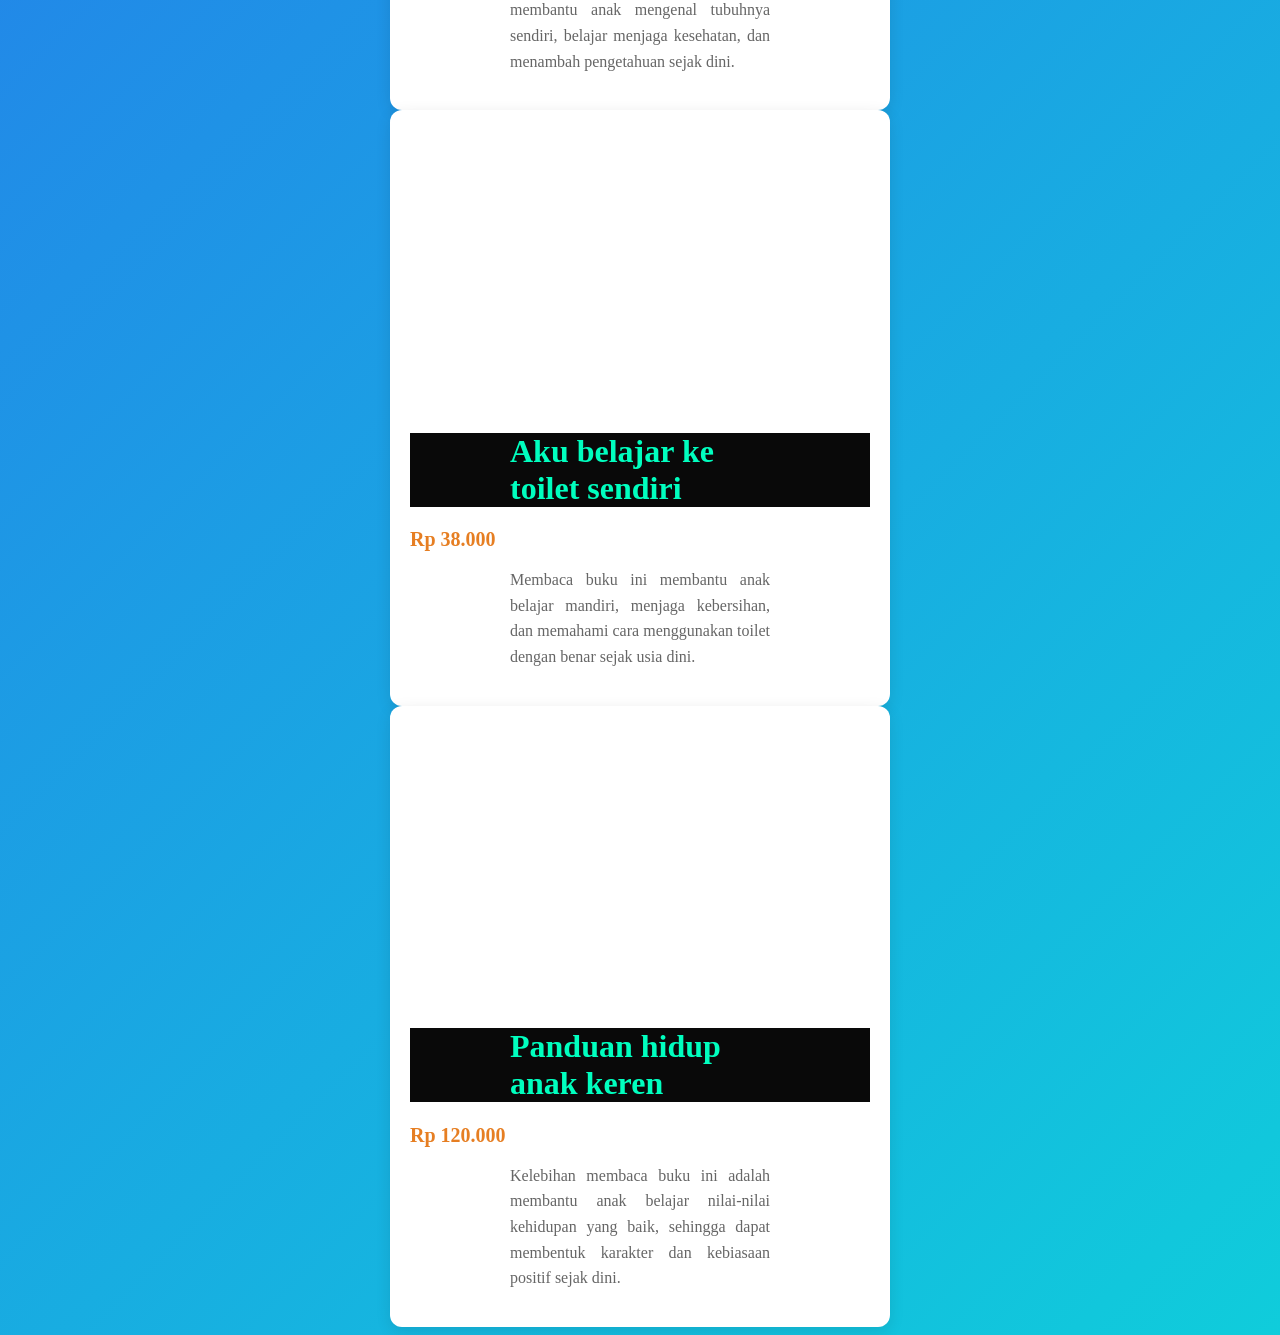
<file: Video Produk Event.html>
<!DOCTYPE html>
<html lang="id">
<head>
<meta charset="UTF-8">
<meta name="viewport" content="width=device-width, initial-scale=1.0">
<title>Profile Usaha Buku Rafli</title>
<link rel ="stylesheet" href ="style.css"/>
<nav class="navbar">
  <ul>
    <li><a href="Index.html">Home</a></li>
    <li><a href="produk.html">Produk</a></li>
    <li><a href="Bedah Buku Artikel.html">Bedah Buku Artikel</a></li>
    <li><a href="Testimoni.html">Testimoni</a></li>
    <li><a href="Tampil Testimoni.html">Tampil Testimoni</a></li>
    <li><a href="Video Produk Event.html">Video produk event</a></li>
    <li><a href="Kontak.html">Kontak</a></li>
   </ul>
   </nav>
</head>
<body>
    <div class="card-buku">
        <div class="video-container">
          <iframe src="https://www.youtube.com/embed/QSCXyYuT2rE"
                    title="The body keeps of the score"
                    allow="accelerometer; autoplay; clipboard-write; encrypted-media; gyroscope; picture-in-picture" 
                    allowfullscreen>
            </iframe>
        </div>
        <div class="konten">
            <h1>The body keeps of the score</h1>
            <div class="harga-buku">Rp 400.000</div>
            <p class="deskripsi">
               Kelebihan membaca buku ini adalah membantu kita memahami hubungan antara pikiran, emosi, dan tubuh, serta memberi wawasan tentang bagaimana seseorang bisa pulih dari pengalaman yang menyakitkan.
            </p>
        </div>
    </div>

    <div class="card-buku">
        <div class="video-container">
          <iframe src="https://www.youtube.com/embed/GLdNrUlfnN4" 
                    title="Curiosity ingin tahu"
                    allow="accelerometer; autoplay; clipboard-write; encrypted-media; gyroscope; picture-in-picture" 
                    allowfullscreen>
            </iframe>
        </div>
        <div class="konten">
            <h1>Curiosity ingin tahu</h1>
            <div class="harga-buku">Rp 45.000</div>
            <p class="deskripsi">
              Kelebihan membaca buku ini adalah membantu anak meningkatkan rasa ingin tahu, menambah wawasan, dan menumbuhkan kebiasaan belajar sejak dini. </p>
        </div>
    </div>

    <div class="card-buku">
        <div class="video-container">
          <iframe src="https://www.youtube.com/embed/U61qeeb6UiI" 
                    title="Iqro'"
                    allow="accelerometer; autoplay; clipboard-write; encrypted-media; gyroscope; picture-in-picture" 
                    allowfullscreen>
            </iframe>
        </div>
        <div class="konten">
            <h1>Iqro'</h1>
            <div class="harga-buku">Rp 20.000</div>
            <p class="deskripsi">
             Kelebihan membaca buku Iqro’ adalah membantu seseorang belajar membaca huruf hijaiyah dengan mudah dan menjadi langkah awal untuk bisa membaca Al-Qur'an dengan baik. </p>
        </div>
    </div>

</body>

<div class="card-buku">
        <div class="video-container">
          <iframe src="https://www.youtube.com/embed/77chQx9YuoI" 
                    title="Buku 5 menara"
                    allow="accelerometer; autoplay; clipboard-write; encrypted-media; gyroscope; picture-in-picture" 
                    allowfullscreen>
            </iframe>
        </div>
        <div class="konten">
            <h1>Buku 5 menara</h1>
            <div class="harga-buku">Rp 100.000</div>
            <p class="deskripsi">
             Kelebihan membaca buku ini adalah memberikan motivasi, semangat belajar, dan nilai persahabatan yang dapat diterapkan dalam kehidupan sehari-hari. </p>
        </div>
    </div>

<div class="card-buku">
        <div class="video-container">
          <iframe src="https://www.youtube.com/embed/MfZBJyr2t-E" 
                    title="The real us of the middle"
                    allow="accelerometer; autoplay; clipboard-write; encrypted-media; gyroscope; picture-in-picture" 
                    allowfullscreen>
            </iframe>
        </div>
        <div class="konten">
            <h1>The real us of the middle</h1>
            <div class="harga-buku">Rp 45.000</div>
            <p class="deskripsi">
              Kelebihan membaca buku ini adalah membantu remaja memahami diri sendiri, membangun kepercayaan diri, dan belajar menghadapi berbagai pengalaman hidup. </p>
        </div>
    </div>


<div class="card-buku">
        <div class="video-container">
          <iframe src="https://www.youtube.com/embed/rLEnO4-yqSU" 
                    title="Buku cerita anak hebat"
                    allow="accelerometer; autoplay; clipboard-write; encrypted-media; gyroscope; picture-in-picture" 
                    allowfullscreen>
            </iframe>
        </div>
        <div class="konten">
            <h1>Buku Cerita anak hebat</h1>
            <div class="harga-buku">Rp 57.000</div>
            <p class="deskripsi">
               Kelebihan membaca buku ini adalah membantu anak belajar nilai-nilai kebaikan, mendapatkan teladan yang baik, dan meningkatkan minat membaca.</p>
        </div>
    </div>

    <div class="card-buku">
        <div class="video-container">
          <iframe src="https://www.youtube.com/embed/fMMyz7PghKE" 
                    title="Buku kompilasi cerita anak hebat"
                    allow="accelerometer; autoplay; clipboard-write; encrypted-media; gyroscope; picture-in-picture" 
                    allowfullscreen>
            </iframe>
        </div>
        <div class="konten">
            <h1>Buku Kompilasi cerita anak hebat</h1>
            <div class="harga-buku">Rp 50.000</div>
            <p class="deskripsi">
                Kelebihan membaca buku ini adalah membantu anak belajar nilai-nilai kehidupan yang baik, mendapatkan teladan positif, dan meningkatkan minat membaca.</p>
        </div>
    </div>

    <div class="card-buku">
        <div class="video-container">
          <iframe src="https://www.youtube.com/embed/ZvJiXJCgI3s" 
                    title="Aku dan tubuhku"
                    allow="accelerometer; autoplay; clipboard-write; encrypted-media; gyroscope; picture-in-picture" 
                    allowfullscreen>
            </iframe>
        </div>
        <div class="konten">
            <h1>Aku dan tubuhku</h1>
            <div class="harga-buku">Rp 67.000</div>
            <p class="deskripsi">
Kelebihan membaca buku ini adalah membantu anak mengenal tubuhnya sendiri, belajar menjaga kesehatan, dan menambah pengetahuan sejak dini.</p>
        </div>
    </div>

    <div class="card-buku">
        <div class="video-container">
          <iframe src="https://www.youtube.com/embed/QR2ZfunZiZk" 
                    title="Aku belajar ke toilet sendiri"
                    allow="accelerometer; autoplay; clipboard-write; encrypted-media; gyroscope; picture-in-picture" 
                    allowfullscreen>
            </iframe>
        </div>
        <div class="konten">
            <h1>Aku belajar ke toilet sendiri</h1>
            <div class="harga-buku">Rp 38.000</div>
            <p class="deskripsi">
              Membaca buku ini membantu anak belajar mandiri, menjaga kebersihan, dan memahami cara menggunakan toilet dengan benar sejak usia dini.</p>
        </div>
    </div>

    <div class="card-buku">
        <div class="video-container">
          <iframe src="https://www.youtube.com/embed/nD4gt5fN47I" 
                    title="Panduan hidup anak keren"
                    allow="accelerometer; autoplay; clipboard-write; encrypted-media; gyroscope; picture-in-picture" 
                    allowfullscreen>
            </iframe>
        </div>
        <div class="konten">
            <h1>Panduan hidup anak keren</h1>
            <div class="harga-buku">Rp 120.000</div>
            <p class="deskripsi">
             Kelebihan membaca buku ini adalah membantu anak belajar nilai-nilai kehidupan yang baik, sehingga dapat membentuk karakter dan kebiasaan positif sejak dini. </p>
        </div>
    </div>


</html>
</file>
<file: style.css>
body {
    background : linear-gradient(135deg,#420eff, #03fcd2,#4aff02,#1cf8c1,#ff0202 );
    font-family: "poppins";
    color: #00f351;
    margin: "20px";
    min-height: 100;
    background-size: 500% 500%;
    animation: gradientBG 5s ease infinite;
}

@keyframes gradientBG {
  0% {background-position: 0% 50%;}
  50% {background-position: 100% 50%;}
  100% {background-position: 0% 50%;}
}
.daftar-produk {
display: grid;
grid-template-columns: repeat(auto-fit,
minmax(250px, 1fr));
gap: 20px;
padding: 20px;
}
.produk {
background-color: #fff;
border: 1px solid #ddd;
padding: 15px;
border-radius: 10px;
text-align: center;
box-shadow: 0 2px 6px rgba(0, 0, 0, 0.1);
}
.produk img {
width: 150px;
height: auto;
border-radius: 5px;
margin-bottom: 10px;
}
.produk h2 {font-size: 20px;
color: #2c3e50;
}
.produk h3 {
font-size: 16px;
color: #2c3e50;
}
.harga {
font-weight: bold;
color: #27ae60;
}
.deskripsi {
font-size: 14px;
color: #555;
}

h1 {
    color: #00ffbf;
    background-color: #000000f6;
    font-family: "poppins";
    text-align: left;
    font-size: "100px";
    padding-left: 100px; 
    padding-right: 100px; 
}

H2 {
    color: #fffffff6;
    font-family: "poppins";
    text-align: left;
    font-size: "30px";
    padding-left: 100px; 
    padding-right: 100px; 
}

p {
    color: #070707;
    font-family: "poppins";
    text-align: justify;
    font-size: "100";
    padding-left: 100px; 
    padding-right: 100px; 
}

.navbar ul {
  display: flex;            
  justify-content: center;  
  list-style: none;         
  margin: 10;
  padding: 10;
  gap : 20px;
  font-family: poppins;
  font-size: 25px;
}

.artikel {
max-width: 700px;
margin: auto;
padding: 20px;
background-color: #fdfdfd;
font-family: 'Georgia', serif;
line-height: 1.8;
}
.artikel .penulis {
font-style: italic;
color: #666;
margin-bottom: 20px;
}

.artikel .sampul {
width: 180px;
float: right;
margin: 0 0 20px 20px;
border: 1px solid #ccc;
box-shadow: 2px 2px 6px rgba(0,0,0,0.1);
}
.artikel blockquote {
font-style: italic;
padding-left: 20px;
margin: 20px 0;
border-left: 4px solid #999;
color: #444;
background-color: #f9f9f9;
}
.btn-kembali {
display: inline-block;
margin-top: 30px;
padding: 10px 16px;
background-color: #0066cc;
color: white;
text-decoration: none;
border-radius: 4px;
}
.btn-kembali:hover {
background-color: #004d99;}
.formulir {
max-width: 600px;
margin: auto;
padding: 20px;
background-color: #fafafa;
border-radius: 10px;
box-shadow: 0 0 10px rgba(0,0,0,0.1);
}
form label {
display: block;
color :#000000;
margin-top: 10px;
font-weight: bold;
}
form input,
form select,
form textarea {
width: 100%;
padding: 8px;
margin-top: 5px;
margin-bottom: 15px;
border-radius: 5px;
border: 1px solid #00ff62;
}
form button {
background-color: #3498db;
color: rgb(0, 0, 0);
padding: 10px 15px;
border: none;
border-radius: 5px;
cursor: pointer;
}
form button:hover {
background-color: #2980b9;
}
.container {
    display: flex;
    justify-content: space-around;
    flex-wrap: wrap; /* Agar responsif di HP */
    gap: 20px;
    padding: 50px;
    background-color: #f4f7f6;
    font-family: 'Segoe UI', Tahoma, Geneva, Verdana, sans-serif;
  }

  .stat-card {
    background: white;
    padding: 0px;
    border-radius: 0px;
    box-shadow: 0 4px 15px rgba(0,0,0,0.1);
    text-align: center;
    flex: 1;
    min-width: 150px;
  }

  .counter {
    display: block;
    font-size: 3rem;
    font-weight: 800;
    color: #000000;
    margin-bottom: 5px;
  }

  .label {
    color: #000000;
    text-transform: uppercase;
    font-size: 0.9rem;
    letter-spacing: 1px;
  }
.card-buku {
            background-color: white;
            width: 100%;
            max-width: 560px; /* Menyesuaikan ukuran standar video Youtube */
            border-radius: 12px;
            overflow: hidden;
            box-shadow: 0 4px 15px rgba(0,0,0,0.1);
            transition: 0.3s;
            width: 100%;
            max-width: 500px; /* Tentukan lebar maksimal */
            margin-left: auto;
            margin-right: auto;
            display: block; /* Memastikan elemen dianggap sebagai blok */
        }

        .video-container {
            position: relative;
            width: 100%;
            padding-bottom: 56.25%; /* Rasio 16:9 */
            height: 0;
        }

        .video-container iframe {
            position: absolute;
            top: 0;
            left: 0;
            width: 100%;
            height: 100%;
            border: none;
        }

        .konten {
            padding: 20px;
        }

        .judul-buku {
            font-size: 24px;
            color: #333;
            margin: 0 0 10px 0;
            font-weight: bold;
        }

        .harga-buku {
            font-size: 20px;
            color: #e67e22; /* Warna orange agar menonjol */
            font-weight: 600;
            margin-bottom: 15px;
        }

        .deskripsi {
            font-size: 16px;
            color: #666;
            line-height: 1.6;
        }
</file>
